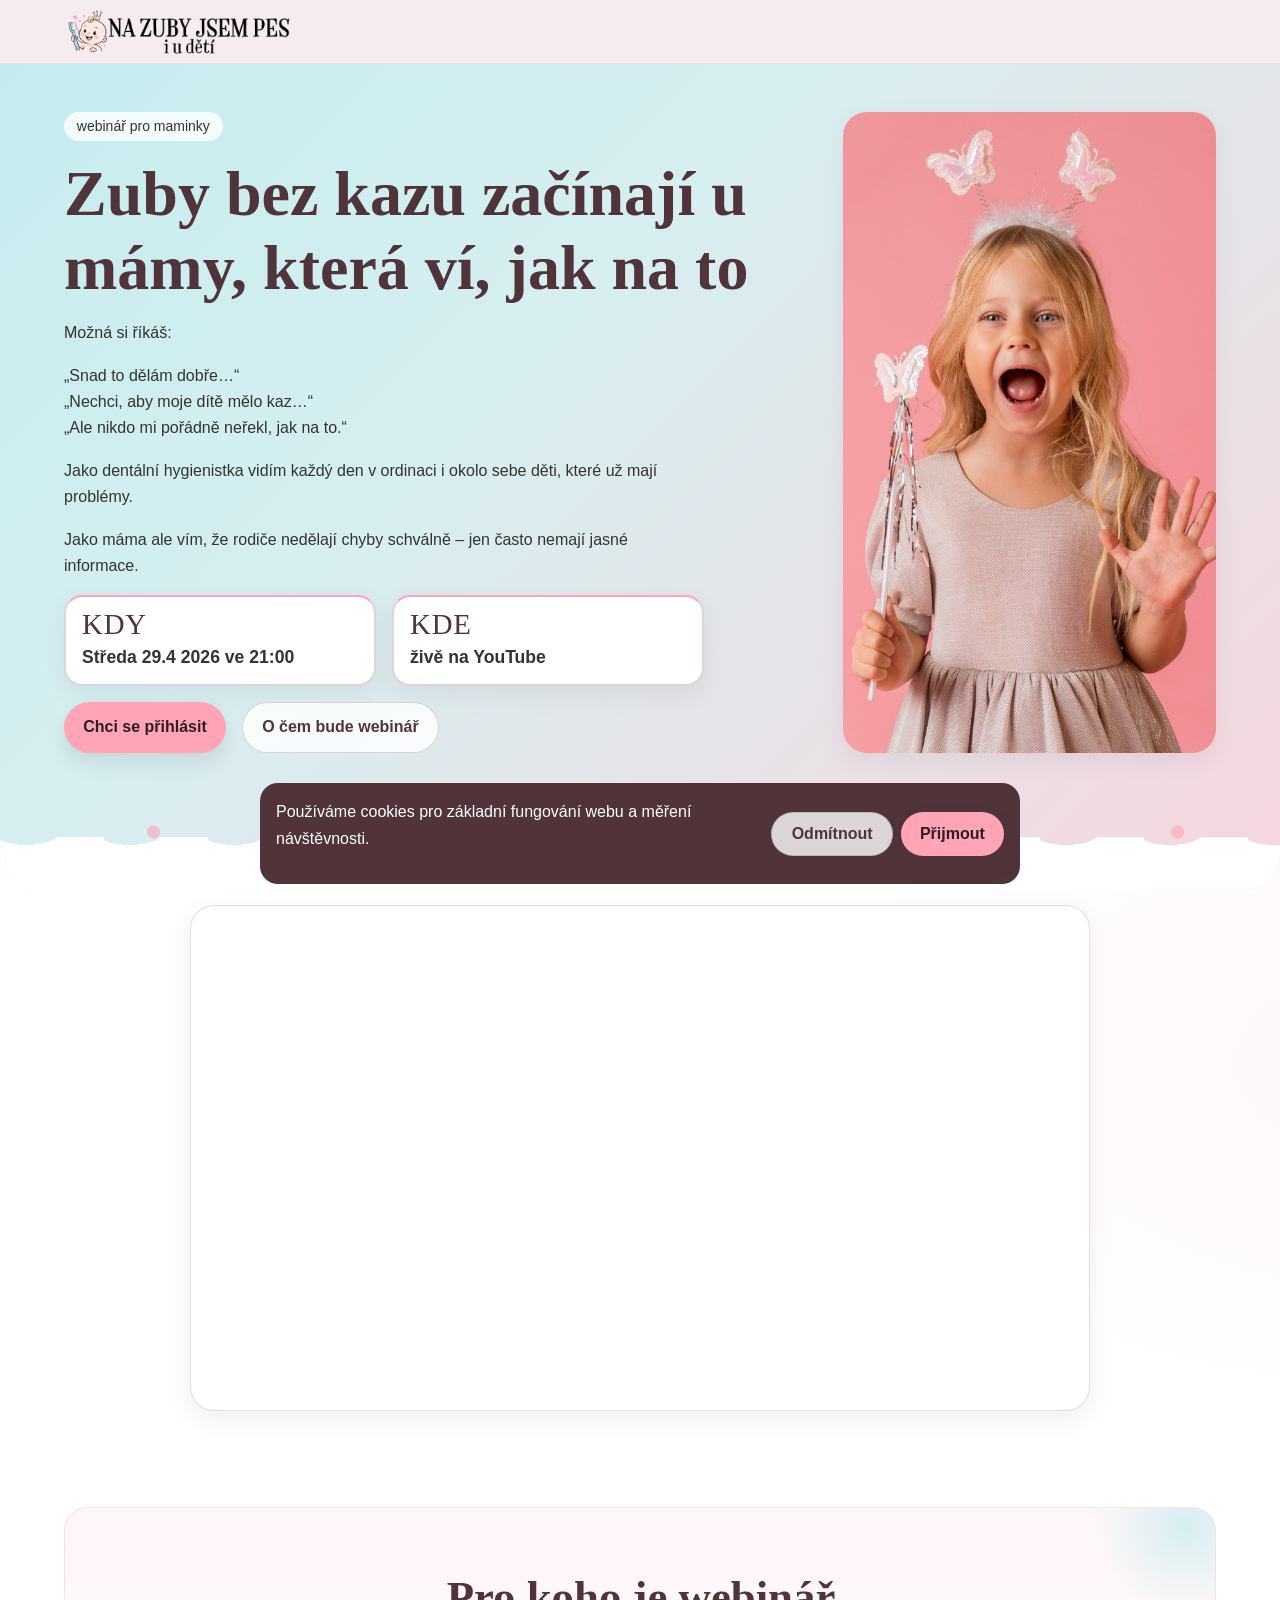
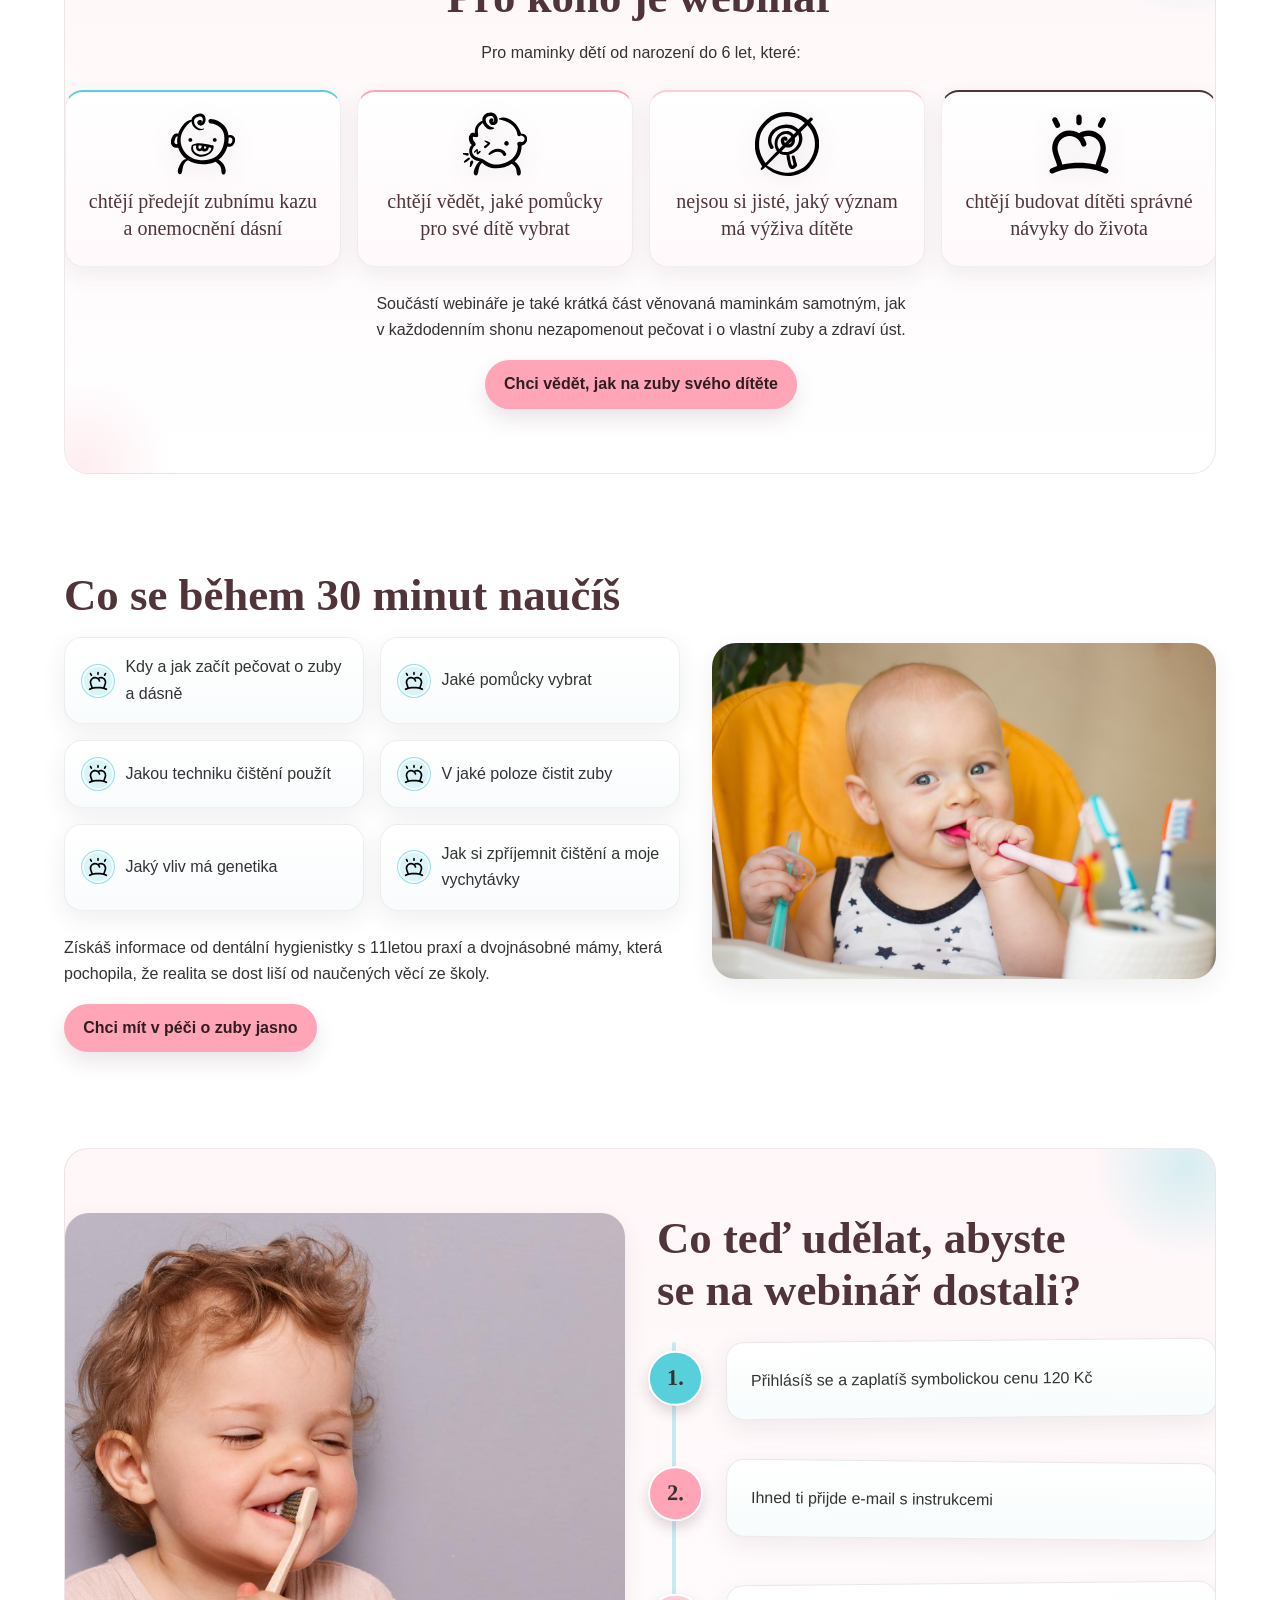
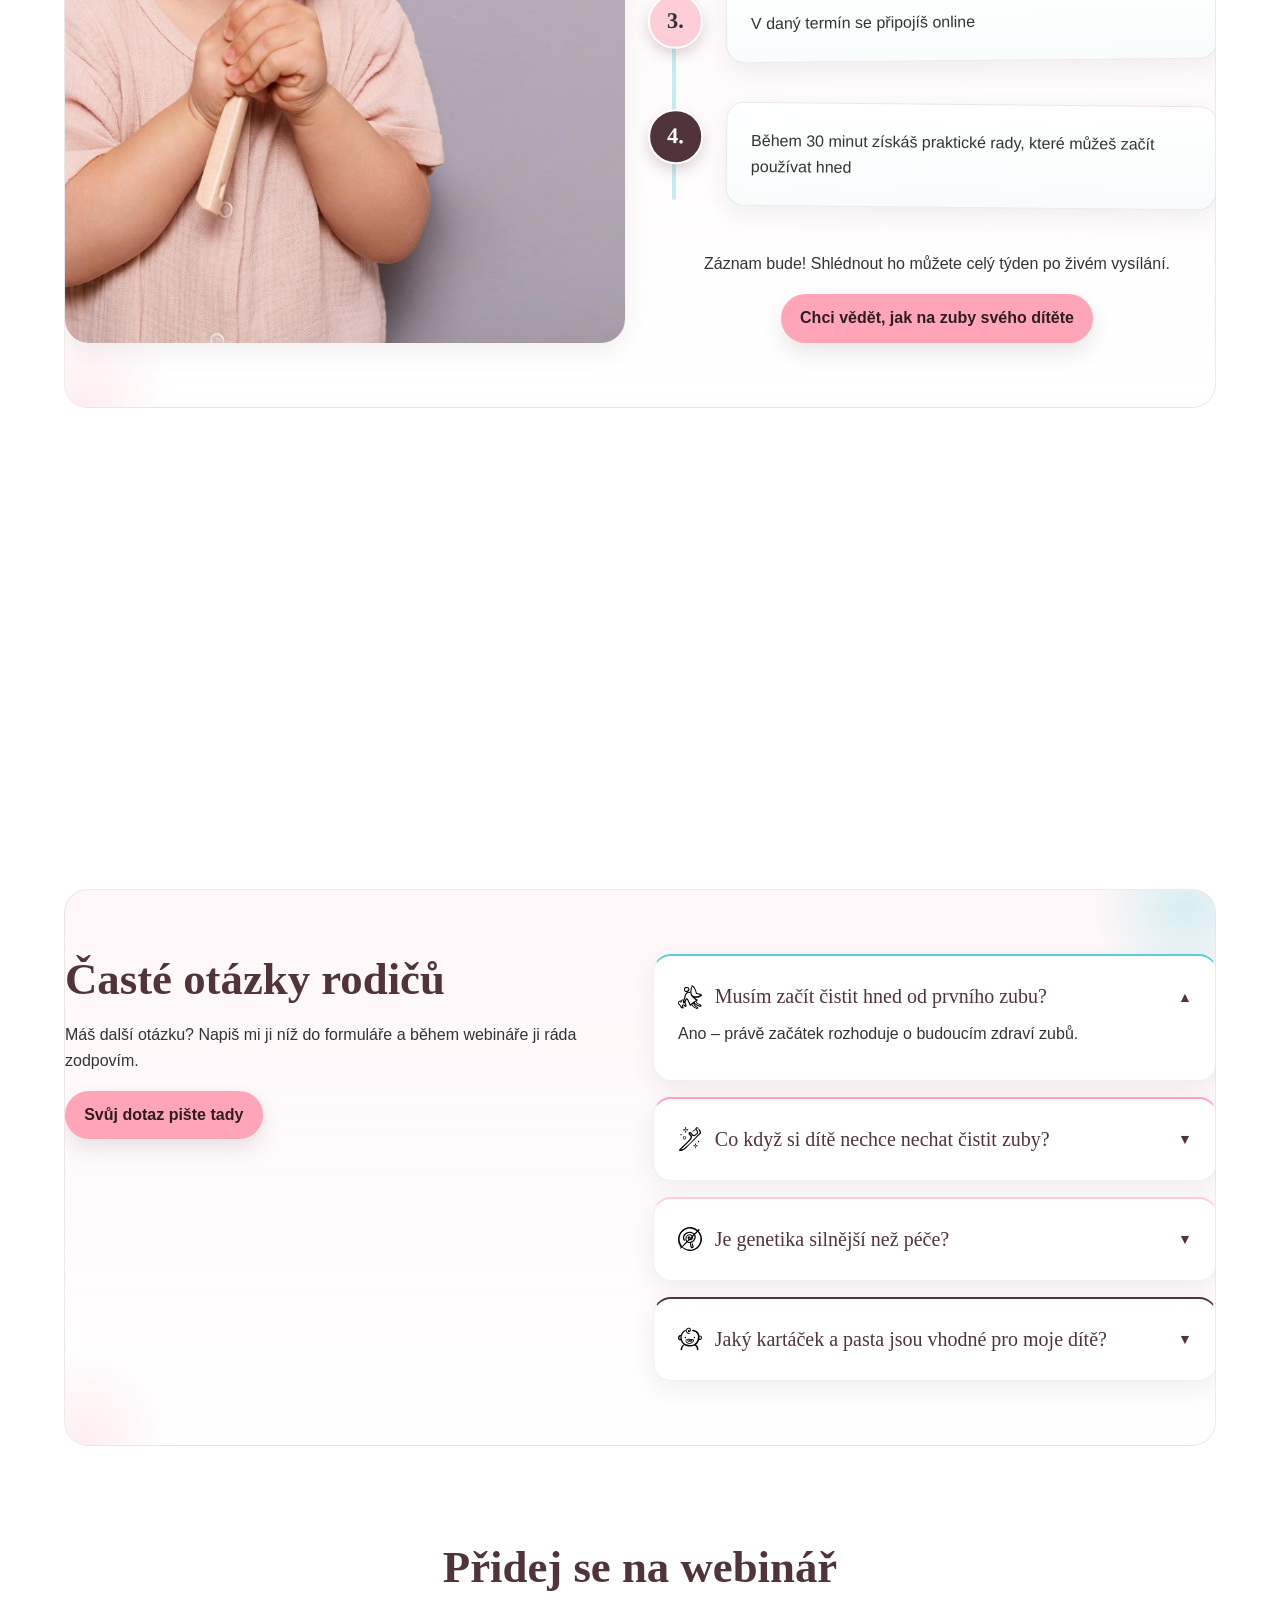
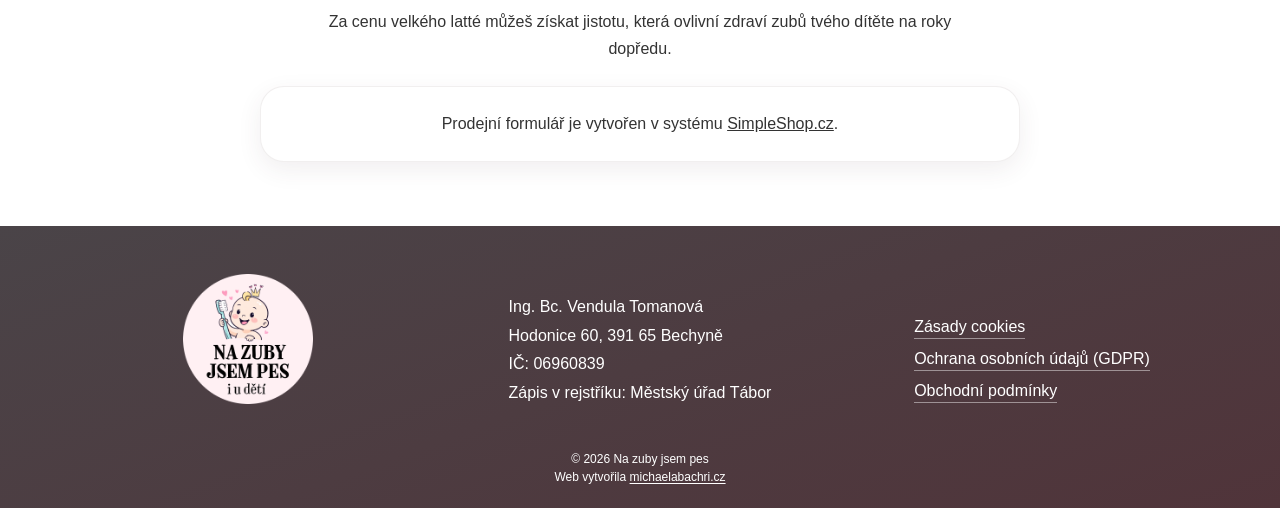
<file: index.html>
<!doctype html>
<html lang="cs">

<head>
  <meta charset="utf-8">
  <meta name="viewport" content="width=device-width, initial-scale=1">
  <title>Webinář pro maminky: Zuby bez kazu začínají u mámy, která ví, jak na to</title>
  <meta name="description"
    content="Krátký online webinář pro maminky dětí od narození do 5 let. Praktické kroky, jak pečovat o dětské zuby bez stresu.">
  <meta name="robots" content="index,follow">
  <link rel="canonical" href="https://www.zubybezkazu.cz/">

  <meta property="og:type" content="website">
  <meta property="og:locale" content="cs_CZ">
  <meta property="og:title" content="Webinář pro maminky: Zuby bez kazu začínají u mámy, která ví, jak na to">
  <meta property="og:description" content="Zjisti během 30 minut, jak pečovat o zuby svého dítěte s jistotou.">
  <meta property="og:url" content="https://www.zubybezkazu.cz/">
  <meta property="og:image" content="https://www.zubybezkazu.cz/Obrazky/detskezuby9.jpg">

  <meta name="twitter:card" content="summary_large_image">
  <meta name="twitter:title" content="Webinář pro maminky: Zuby bez kazu začínají u mámy, která ví, jak na to">
  <meta name="twitter:description" content="Praktický online webinář pro maminky dětí od narození do 5 let.">
  <meta name="twitter:image" content="https://www.zubybezkazu.cz/Obrazky/detskezuby9.jpg">

  <meta http-equiv="Content-Security-Policy"
    content="default-src 'self'; img-src 'self' data: https://*.simpleshop.cz https://i.ytimg.com https://www.google-analytics.com https://www.googletagmanager.com; script-src 'self' 'unsafe-inline' https://form.simpleshop.cz https://*.simpleshop.cz https://www.googletagmanager.com https://ssl.google-analytics.com; style-src 'self' 'unsafe-inline' https://fonts.googleapis.com https://cdn.jsdelivr.net https://form.simpleshop.cz https://*.simpleshop.cz; font-src 'self' https://fonts.gstatic.com https://cdn.jsdelivr.net; connect-src 'self' https://*.simpleshop.cz https://www.google-analytics.com https://region1.google-analytics.com https://www.googletagmanager.com https://tagmanager.google.com; frame-src 'self' https://*.simpleshop.cz https://www.youtube.com https://www.youtube-nocookie.com; base-uri 'self'; form-action 'self' https://*.simpleshop.cz; upgrade-insecure-requests">
  <meta http-equiv="X-Content-Type-Options" content="nosniff">
  <meta http-equiv="Referrer-Policy" content="strict-origin-when-cross-origin">

  <link rel="icon" type="image/png" href="favicon.png">
  <link rel="preconnect" href="https://fonts.googleapis.com">
  <link rel="preconnect" href="https://fonts.gstatic.com" crossorigin>
  <link href="https://fonts.googleapis.com/css2?family=Coiny&family=Nunito+Sans:wght@500;700;800&display=swap"
    rel="stylesheet">
  <link rel="stylesheet" href="https://cdn.jsdelivr.net/npm/bootstrap-icons@1.11.3/font/bootstrap-icons.min.css">
  <link rel="stylesheet" href="styles.css">
  <script async src="https://www.googletagmanager.com/gtag/js?id=G-DG5J94XXJ1"></script>
  <script>
    window.dataLayer = window.dataLayer || [];
    function gtag() { dataLayer.push(arguments); }
    gtag('js', new Date());
    gtag('config', 'G-DG5J94XXJ1');
  </script>

  <script type="application/ld+json">
  {
    "@context": "https://schema.org",
    "@type": "LocalBusiness",
    "name": "Webinář péče o dětské zuby",
    "description": "Online webinář pro maminky dětí od narození do 5 let.",
    "url": "https://www.zubybezkazu.cz/",
    "address": {
      "@type": "PostalAddress",
      "streetAddress": "Doplňte ulici a číslo",
      "addressLocality": "Doplňte město",
      "postalCode": "Doplňte PSČ",
      "addressCountry": "CZ"
    }
  }
  </script>
  <script type="application/ld+json">
  {
    "@context": "https://schema.org",
    "@type": "Article",
    "headline": "Zuby bez kazu začínají u mámy, která ví, jak na to",
    "author": {
      "@type": "Person",
      "name": "Dentální hygienistka"
    },
    "datePublished": "2026-01-01",
    "inLanguage": "cs-CZ",
    "mainEntityOfPage": "https://www.zubybezkazu.cz/"
  }
  </script>
  <script type="application/ld+json">
  {
    "@context": "https://schema.org",
    "@type": "FAQPage",
    "mainEntity": [
      {
        "@type": "Question",
        "name": "Musím začít čistit hned od prvního zubu?",
        "acceptedAnswer": {
          "@type": "Answer",
          "text": "Ano – právě začátek rozhoduje o budoucím zdraví zubů."
        }
      },
      {
        "@type": "Question",
        "name": "Co když si dítě nechce nechat čistit zuby?",
        "acceptedAnswer": {
          "@type": "Answer",
          "text": "Ukážu ti postupy, které pomáhají snížit odpor a nastavit rutinu."
        }
      },
      {
        "@type": "Question",
        "name": "Je genetika silnější než péče?",
        "acceptedAnswer": {
          "@type": "Answer",
          "text": "Genetika hraje roli, ale správná péče může riziko kazu výrazně snížit."
        }
      }
    ]
  }
  </script>
</head>

<body>
  <a class="skip-link" href="#obsah">Přeskočit na obsah</a>

  <header class="site-header" id="top">
    <div class="container header-inner">
      <a href="#top" class="brand-link" aria-label="Zpět na začátek stránky">
        <img src="nove logo.png" alt="Logo webináře" width="220" height="60">
      </a>
    </div>
  </header>

  <main id="obsah">
    <!-- Hero sekce podle vizuálního vzoru -->
    <section class="hero">
      <div class="hero-bg">
        <div class="container hero-grid">
          <div class="hero-copy reveal">
            <p class="eyebrow">webinář pro maminky</p>
            <h1>Zuby bez kazu začínají u mámy, která ví, jak na to</h1>
            <p>Možná si říkáš:</p>
            <p>„Snad to dělám dobře…“<br>„Nechci, aby moje dítě mělo kaz…“<br>„Ale nikdo mi pořádně neřekl, jak na
              to.“</p>
            <p>Jako dentální hygienistka vidím každý den v ordinaci i okolo sebe děti, které už mají problémy.</p>
            <p>Jako máma ale vím, že rodiče nedělají chyby schválně – jen často nemají jasné informace.</p>
            <div class="hero-event-grid" aria-label="Informace o termínu a formě webináře">
              <div class="hero-event-item">
                <p class="hero-event-label">KDY</p>
                <p class="hero-event-value">Středa 29.4 2026 ve 21:00</p>
              </div>
              <div class="hero-event-item">
                <p class="hero-event-label">KDE</p>
                <p class="hero-event-value">živě na YouTube</p>
              </div>
            </div>
            <div class="cta-row">
              <a class="btn btn-primary" href="#pridej-se">Chci se přihlásit</a>
              <a class="btn btn-ghost" href="#pro-koho">O čem bude webinář</a>
            </div>
          </div>
          <figure class="hero-media reveal">
            <img src="Obrazky/detskezuby2.jpg" alt="Maminka pečuje o zuby dítěte" width="900" height="1200">
          </figure>
        </div>
        <div class="wave" aria-hidden="true"></div>
      </div>
    </section>

    <!-- Video sekce -->
    <section id="video" class="section video-section video-bridge">
      <div class="container narrow reveal">
        <div class="video-embed">
          <iframe width="560" height="315" src="https://www.youtube-nocookie.com/embed/wEbOl8LYua0?si=X90tu6Ha8YrHDNS3"
            title="YouTube video player" frameborder="0"
            allow="accelerometer; autoplay; clipboard-write; encrypted-media; gyroscope; picture-in-picture; web-share"
            referrerpolicy="strict-origin-when-cross-origin" allowfullscreen loading="lazy"></iframe>
        </div>
      </div>
    </section>

    <!-- Pro koho je webinář -->
    <section id="pro-koho" class="section soft-bg">
      <div class="container reveal">
        <h2>Pro koho je webinář</h2>
        <p>Pro maminky dětí od narození do 6 let, které:</p>

        <div class="icon-grid four-cols" role="list">
          <article class="icon-card" role="listitem">
            <img src="Ikonky/baby-teeth.svg" alt="Ikona péče o zuby" loading="lazy" width="56" height="56">
            <p>chtějí předejít zubnímu kazu a onemocnění dásní</p>
          </article>
          <article class="icon-card" role="listitem">
            <img src="Ikonky/toothache.svg" alt="Ikona bez bolesti" loading="lazy" width="56" height="56">
            <p>chtějí vědět, jaké pomůcky pro své dítě vybrat</p>
          </article>
          <article class="icon-card" role="listitem">
            <img src="Ikonky/dental-care (1).svg" alt="Ikona správného postupu" loading="lazy" width="56" height="56">
            <p>nejsou si jisté, jaký význam má výživa dítěte</p>
          </article>
          <article class="icon-card" role="listitem">
            <img src="Ikonky/baby-teeth (1).svg" alt="Ikona jasného plánu" loading="lazy" width="56" height="56">
            <p>chtějí budovat dítěti správné návyky do života</p>
          </article>
        </div>

        <div class="pro-koho-cta">
          <p>Součástí webináře je také krátká část věnovaná maminkám samotným, jak v&nbsp;každodenním shonu nezapomenout
            pečovat i&nbsp;o vlastní zuby a&nbsp;zdraví úst.</p>
          <a class="btn btn-primary" href="#pridej-se">Chci vědět, jak na zuby svého dítěte</a>
        </div>
      </div>
    </section>

    <!-- Co se během 30 minut naučíš -->
    <section id="co-se-naucis" class="section">
      <div class="container reveal learn-layout">
        <div class="learn-content">
          <h2>Co se během 30 minut naučíš</h2>
          <div class="bento-grid" role="list">
            <article class="bento-card" role="listitem"><span class="tick-badge" aria-hidden="true"><img
                  src="Ikonky/baby-teeth (1).svg" alt="" loading="lazy" width="22" height="22"></span>Kdy a jak začít
              pečovat o zuby a dásně</article>
            <article class="bento-card" role="listitem"><span class="tick-badge" aria-hidden="true"><img
                  src="Ikonky/baby-teeth (1).svg" alt="" loading="lazy" width="22" height="22"></span>Jaké pomůcky
              vybrat</article>
            <article class="bento-card" role="listitem"><span class="tick-badge" aria-hidden="true"><img
                  src="Ikonky/baby-teeth (1).svg" alt="" loading="lazy" width="22" height="22"></span>Jakou techniku
              čištění použít</article>
            <article class="bento-card" role="listitem"><span class="tick-badge" aria-hidden="true"><img
                  src="Ikonky/baby-teeth (1).svg" alt="" loading="lazy" width="22" height="22"></span>V jaké poloze
              čistit zuby</article>
            <article class="bento-card" role="listitem"><span class="tick-badge" aria-hidden="true"><img
                  src="Ikonky/baby-teeth (1).svg" alt="" loading="lazy" width="22" height="22"></span>Jaký vliv má
              genetika</article>
            <article class="bento-card" role="listitem"><span class="tick-badge" aria-hidden="true"><img
                  src="Ikonky/baby-teeth (1).svg" alt="" loading="lazy" width="22" height="22"></span>Jak si zpříjemnit
              čištění a moje vychytávky</article>
          </div>
          <p>Získáš informace od dentální hygienistky s 11letou praxí a dvojnásobné mámy, která pochopila, že realita
            se dost liší od naučených věcí ze školy.</p>
          <a class="btn btn-primary" href="#pridej-se">Chci mít v péči o zuby jasno</a>
        </div>
        <figure class="learn-media">
          <img src="Obrazky/detskezuby8.jpg" alt="Maminka s dítětem při péči o zuby" loading="lazy" width="900"
            height="1200">
        </figure>
      </div>
    </section>

    <!-- Timeline průběhu webináře -->
    <section id="jak-probiha" class="section soft-bg">
      <div class="container reveal process-layout">
        <figure class="process-media">
          <img src="Obrazky/detskezuby3.jpg" alt="Dítě při péči o zuby" loading="lazy" width="900" height="1200">
        </figure>
        <div class="process-content">
          <h2>Co teď udělat, abyste se na webinář dostali?</h2>
          <div class="timeline-scroll" id="timelineScroll">
            <div class="timeline-track" aria-hidden="true"></div>
            <div class="timeline-progress" id="timelineProgress" aria-hidden="true"></div>
            <ol class="timeline">
              <li><span>1.</span> Přihlásíš se a zaplatíš symbolickou cenu 120&nbsp;Kč</li>
              <li><span>2.</span> Ihned ti přijde e-mail s instrukcemi</li>
              <li><span>3.</span> V daný termín se připojíš online</li>
              <li><span>4.</span> Během 30 minut získáš praktické rady, které můžeš začít používat hned</li>
            </ol>
          </div>
          <div class="process-cta">
            <p>Záznam bude! Shlédnout ho můžete celý týden po živém vysílání.</p>
            <a class="btn btn-primary" href="#pridej-se">Chci vědět, jak na zuby svého dítěte</a>
          </div>
        </div>
      </div>
    </section>

    <!-- O lektorovi -->
    <section id="o-lektorovi" class="section">
      <div class="container lecturer-grid reveal">
        <div>
          <h2>Kdo tě webinářem provede</h2>
          <p>Jsem dentální hygienistka s 11letou praxí, která vzdělává děti a rodiče i mimo ordinaci a zároveň máma dvou
            malých dětí.</p>
          <p>Denně vidím v ordinaci následky špatné nebo opožděné péče o zuby dětí.</p>
          <p>Zároveň ale vím, jak vypadá realita doma s dítětem.</p>
          <p>Proto předávám informace tak, aby byly srozumitelné, proveditelné a fungovaly v běžném životě.</p>
        </div>
        <figure class="lecturer-photo">
          <img src="Obrazky/Vendy.jpg" alt="Lektorka webináře Vendy" loading="lazy" width="800" height="1000">
        </figure>
      </div>
    </section>

    <!-- FAQ jako rozbalovací záložky -->
    <section id="faq" class="section soft-bg">
      <div class="container reveal">
        <div class="faq-grid">
          <div class="faq-intro">
            <h2>Časté otázky rodičů</h2>
            <p>Máš další otázku? Napiš mi ji níž do formuláře a během webináře ji ráda zodpovím.</p>
            <a class="btn btn-primary" href="#simpleshop-form">Svůj dotaz pište tady</a>
          </div>
          <div class="faq-list">
            <details open>
              <summary><img src="Ikonky/fairy.svg" alt="" loading="lazy" width="24" height="24"> Musím začít čistit hned
                od prvního zubu?</summary>
              <p>Ano – právě začátek rozhoduje o budoucím zdraví zubů.</p>
            </details>
            <details>
              <summary><img src="Ikonky/dental-floss (1).svg" alt="" loading="lazy" width="24" height="24"> Co když si
                dítě nechce nechat čistit zuby?</summary>
              <p>Ukážu ti postupy, které pomáhají snížit odpor a nastavit rutinu.</p>
            </details>
            <details>
              <summary><img src="Ikonky/dental-care (1).svg" alt="" loading="lazy" width="24" height="24"> Je genetika
                silnější než péče?</summary>
              <p>Genetika hraje roli, ale správná péče může riziko kazu výrazně snížit.</p>
            </details>
            <details>
              <summary><img src="Ikonky/baby-teeth.svg" alt="" loading="lazy" width="24" height="24"> Jaký kartáček a
                pasta jsou vhodné pro moje dítě?</summary>
              <p>Na webináři vám ukážu různé pomůcky od dětských ručních kartáčků, po elektrické a mezizubní pomůcky.
                Povíme si jaký vliv mají pasty a podle čeho je vybrat.</p>
            </details>
          </div>
        </div>
      </div>
    </section>

    <!-- Finální CTA a SimpleShop placeholder -->
    <section id="pridej-se" class="section">
      <div class="container join-wrap reveal">
        <h2>Přidej se na webinář</h2>
        <p>Za cenu velkého latté můžeš získat jistotu, která ovlivní zdraví zubů tvého dítěte na roky dopředu.</p>
        <div id="simpleshop-form" class="simpleshop-box" aria-label="Místo pro SimpleShop formulář">
          <!-- www.SimpleShop.cz form#143275 start -->
          <div data-simpleshopform="JmG2x">
            <div>Prodejní formulář je vytvořen v systému <a
                href="https://www.simpleshop.cz/?utm_source=simpleshop&utm_medium=form&utm_campaign=82100"
                target="_blank">SimpleShop.cz</a>.</div>
          </div>
          <script>
            (function (i, s, o, g, r, a, m) {
              i[r] = i[r] || function () {
                (i[r].q = i[r].q || []).push(arguments);
              }, i[r].l = 1 * new Date();
              a = s.createElement(o),
                m = s.getElementsByTagName(o)[0];
              a.async = 1;
              a.src = g;
              m.parentNode.insertBefore(a, m);
            })(window, document, "script", "https://form.simpleshop.cz/prj/js/SimpleShopService.js", "sss");
            sss("createForm", "JmG2x");
          </script>
          <!-- www.SimpleShop.cz form#143275 end -->
        </div>
      </div>
    </section>
  </main>

  <footer id="paticka" class="site-footer">
    <div class="container footer-grid">
      <section class="footer-brand">
        <a href="https://nazubyjsempes.cz/" target="_blank" rel="noopener noreferrer">
          <img src="logo do paticky.png" alt="Logo v kolečku" loading="lazy" width="170" height="170">
        </a>
      </section>

      <section class="footer-meta">
        <p>Ing. Bc. Vendula Tomanová</p>
        <p>Hodonice 60, 391 65 Bechyně</p>
        <p>IČ: 06960839</p>
        <p>Zápis v rejstříku: Městský úřad Tábor</p>
      </section>

      <section class="footer-legal-col">
        <ul class="footer-legal">
          <li><a href="Legislativa/Cookies.pdf" target="_blank" rel="noopener noreferrer">Zásady cookies</a></li>
          <li><a href="Legislativa/GDPR.pdf" target="_blank" rel="noopener noreferrer">Ochrana osobních údajů (GDPR)</a></li>
          <li><a href="Legislativa/Obchodni%20podminky.pdf" target="_blank" rel="noopener noreferrer">Obchodní podmínky</a></li>
        </ul>
      </section>
    </div>
    <div class="container footer-bottom">
      <small>© 2026 Na zuby jsem pes</small>
      <small>Web vytvořila <a href="https://michaelabachri.cz" target="_blank" rel="noopener noreferrer">michaelabachri.cz</a></small>
    </div>
  </footer>

  <div class="cookie-banner" id="cookieBanner" role="dialog" aria-live="polite" aria-label="Nastavení cookies">
    <p>Používáme cookies pro základní fungování webu a měření návštěvnosti.</p>
    <div class="cookie-actions">
      <button type="button" class="btn btn-ghost" id="cookieDecline">Odmítnout</button>
      <button type="button" class="btn btn-primary" id="cookieAccept">Přijmout</button>
    </div>
  </div>

  <script src="script.js" defer></script>
</body>

</html>
</file>
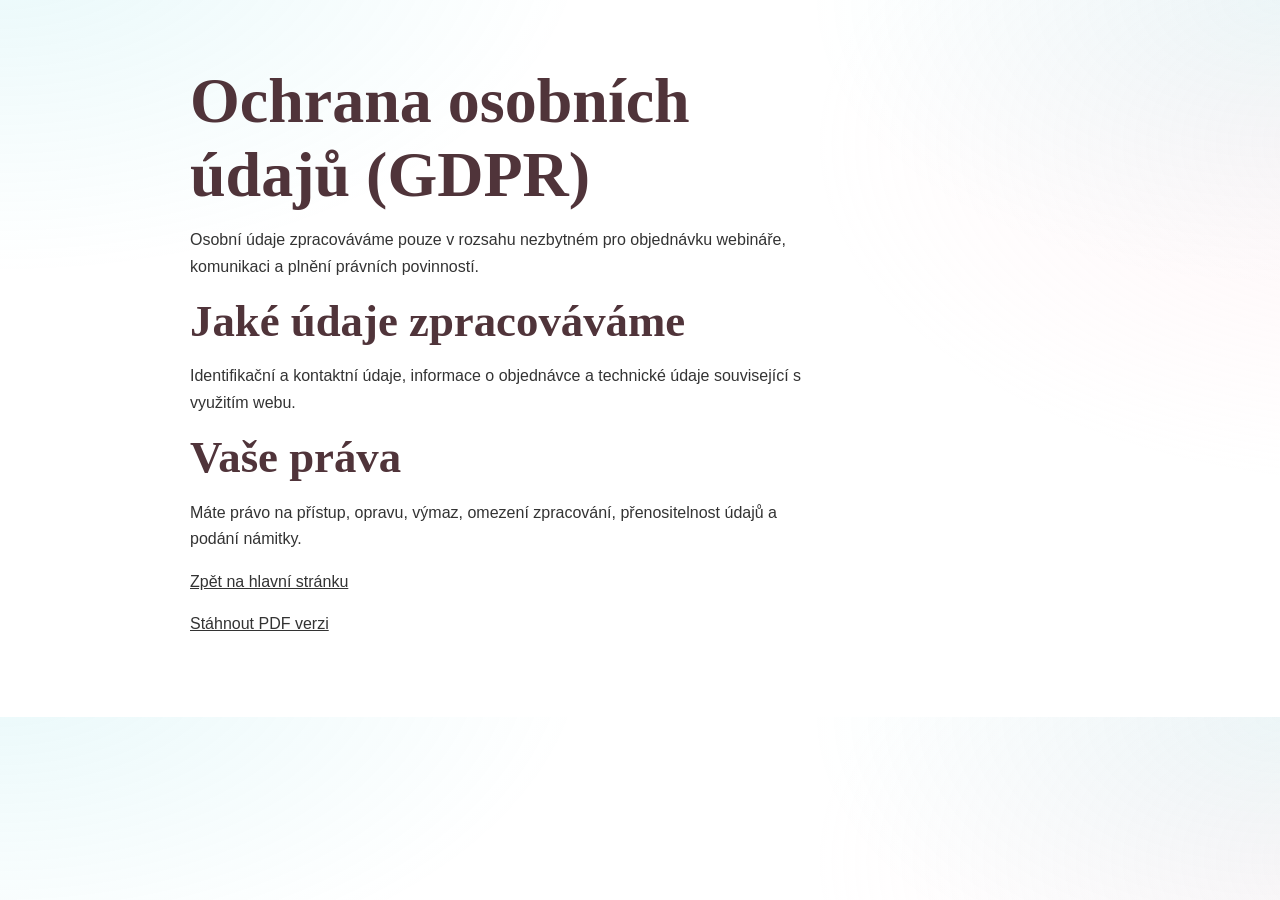
<file: gdpr.html>
<!doctype html>
<html lang="cs">
<head>
  <meta charset="utf-8">
  <meta name="viewport" content="width=device-width, initial-scale=1">
  <title>Ochrana osobních údajů (GDPR) | Webinář péče o dětské zuby</title>
  <meta name="description" content="Informace o zpracování osobních údajů (GDPR) pro webinář péče o dětské zuby.">
  <link rel="canonical" href="https://www.zubybezkazu.cz/gdpr.html">
  <link rel="icon" type="image/png" href="favicon.png">
  <link rel="stylesheet" href="/styles.css">
</head>
<body>
  <main class="section">
    <article class="container narrow">
      <h1>Ochrana osobních údajů (GDPR)</h1>
      <p>Osobní údaje zpracováváme pouze v rozsahu nezbytném pro objednávku webináře, komunikaci a plnění právních povinností.</p>
      <h2>Jaké údaje zpracováváme</h2>
      <p>Identifikační a kontaktní údaje, informace o objednávce a technické údaje související s využitím webu.</p>
      <h2>Vaše práva</h2>
      <p>Máte právo na přístup, opravu, výmaz, omezení zpracování, přenositelnost údajů a podání námitky.</p>
      <p><a href="/">Zpět na hlavní stránku</a></p>
      <p><a href="Legislativa/GDPR.pdf" target="_blank" rel="noopener">Stáhnout PDF verzi</a></p>
    </article>
  </main>
</body>
</html>
</file>
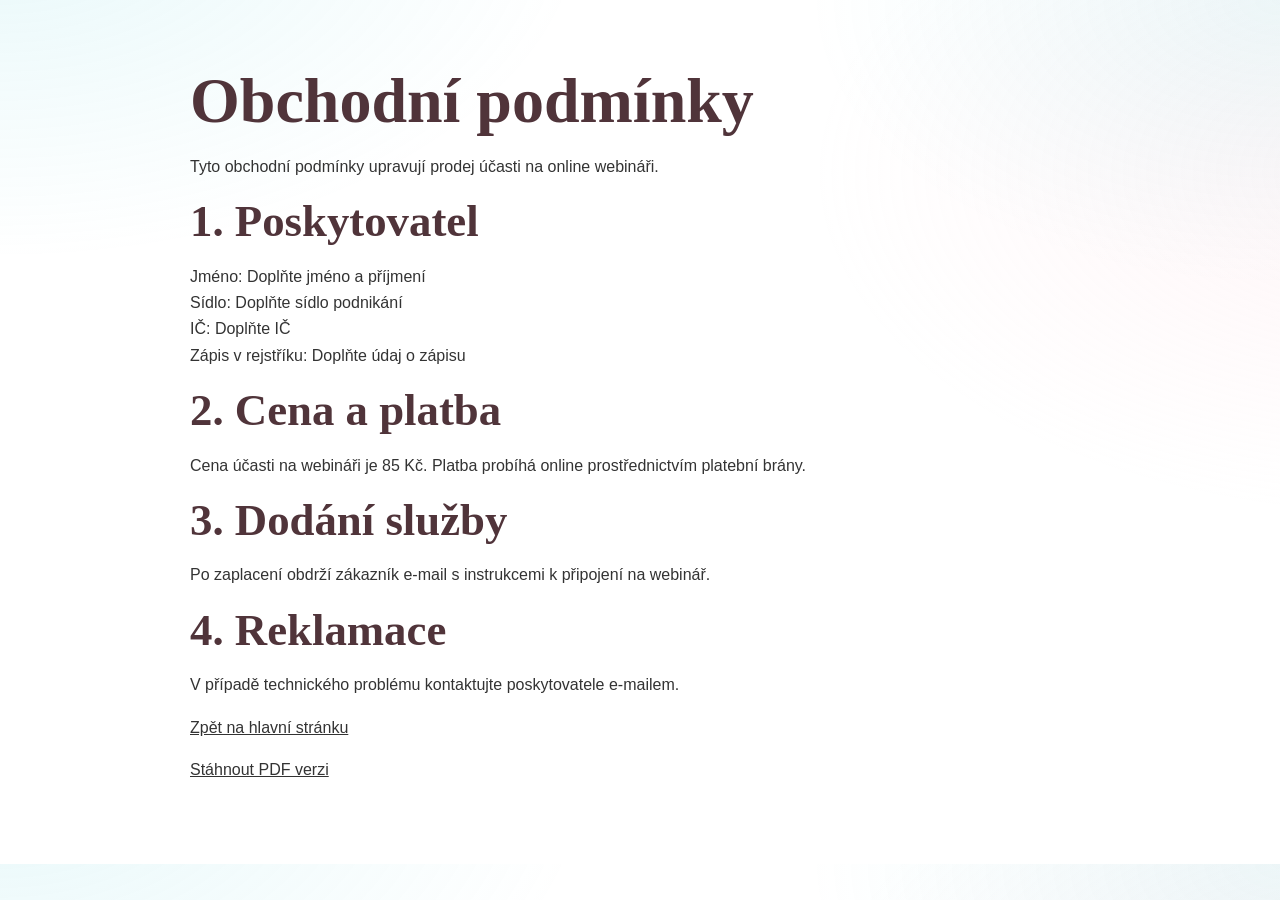
<file: obchodni-podminky.html>
<!doctype html>
<html lang="cs">

<head>
  <meta charset="utf-8">
  <meta name="viewport" content="width=device-width, initial-scale=1">
  <title>Obchodní podmínky | Webinář péče o dětské zuby</title>
  <meta name="description" content="Obchodní podmínky pro online webinář péče o dětské zuby.">
  <link rel="canonical" href="https://www.zubybezkazu.cz/obchodni-podminky.html">
  <link rel="icon" type="image/png" href="/favicon.png">
  <link rel="stylesheet" href="/styles.css">
</head>

<body>
  <main class="section">
    <article class="container narrow">
      <h1>Obchodní podmínky</h1>
      <p>Tyto obchodní podmínky upravují prodej účasti na online webináři.</p>
      <h2>1. Poskytovatel</h2>
      <p>Jméno: Doplňte jméno a příjmení<br>Sídlo: Doplňte sídlo podnikání<br>IČ: Doplňte IČ<br>Zápis v rejstříku:
        Doplňte údaj o zápisu</p>
      <h2>2. Cena a platba</h2>
      <p>Cena účasti na webináři je 85&nbsp;Kč. Platba probíhá online prostřednictvím platební brány.</p>
      <h2>3. Dodání služby</h2>
      <p>Po zaplacení obdrží zákazník e-mail s instrukcemi k připojení na webinář.</p>
      <h2>4. Reklamace</h2>
      <p>V případě technického problému kontaktujte poskytovatele e-mailem.</p>
      <p><a href="/">Zpět na hlavní stránku</a></p>
      <p><a href="/Legislativa/Obchodni%20podminky.pdf" target="_blank" rel="noopener">Stáhnout PDF verzi</a></p>
    </article>
  </main>
</body>

</html>
</file>
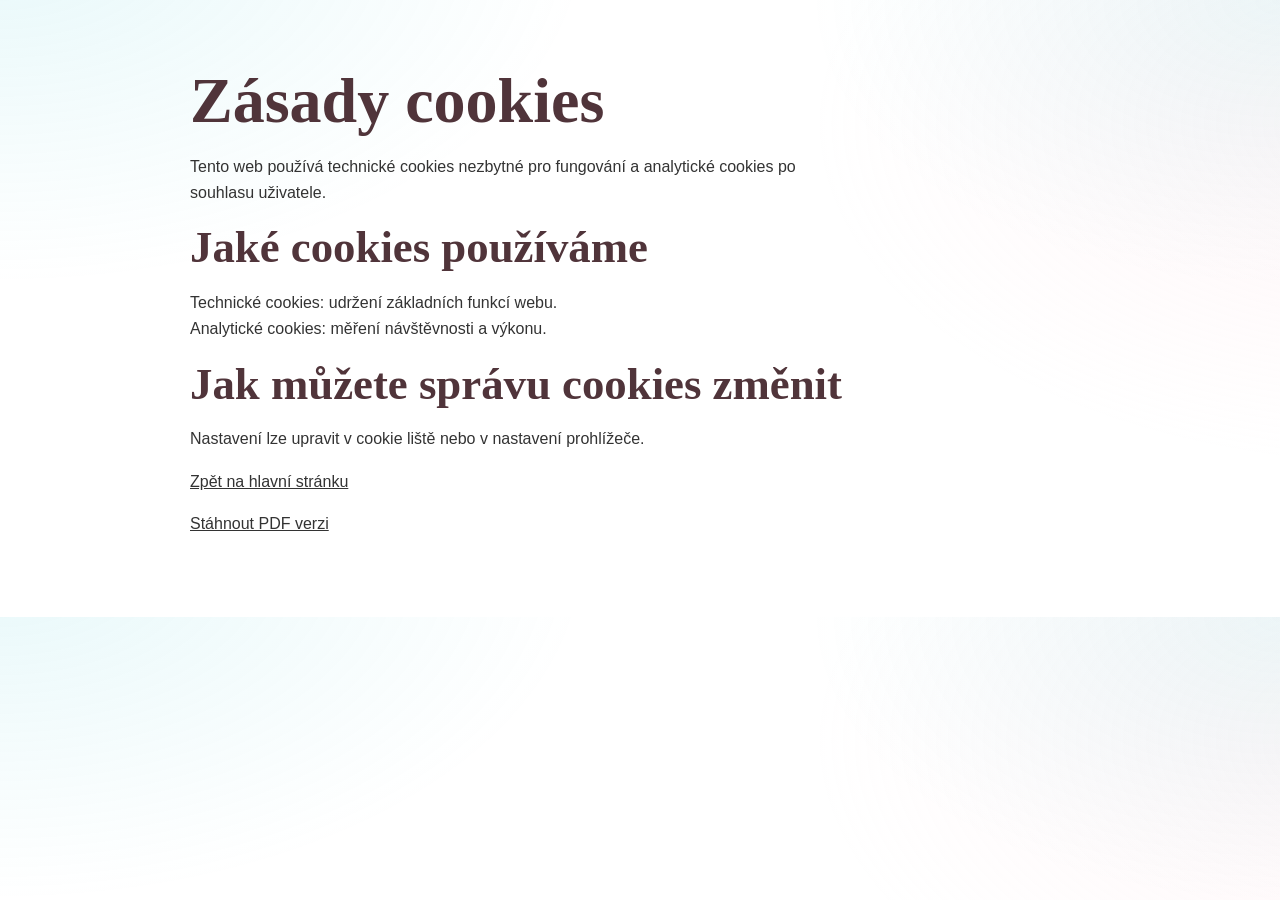
<file: zasady-cookies.html>
<!doctype html>
<html lang="cs">
<head>
  <meta charset="utf-8">
  <meta name="viewport" content="width=device-width, initial-scale=1">
  <title>Zásady cookies | Webinář péče o dětské zuby</title>
  <meta name="description" content="Informace o používání cookies na webu webináře.">
  <link rel="canonical" href="https://www.zubybezkazu.cz/zasady-cookies.html">
  <link rel="icon" type="image/png" href="favicon.png">
  <link rel="stylesheet" href="/styles.css">
</head>
<body>
  <main class="section">
    <article class="container narrow">
      <h1>Zásady cookies</h1>
      <p>Tento web používá technické cookies nezbytné pro fungování a analytické cookies po souhlasu uživatele.</p>
      <h2>Jaké cookies používáme</h2>
      <p>Technické cookies: udržení základních funkcí webu.<br>Analytické cookies: měření návštěvnosti a výkonu.</p>
      <h2>Jak můžete správu cookies změnit</h2>
      <p>Nastavení lze upravit v cookie liště nebo v nastavení prohlížeče.</p>
      <p><a href="/">Zpět na hlavní stránku</a></p>
      <p><a href="Legislativa/Cookies.pdf" target="_blank" rel="noopener">Stáhnout PDF verzi</a></p>
    </article>
  </main>
</body>
</html>
</file>
<file: styles.css>
:root {
  --c-bg: #fff0f3;
  --c-surface: #ffffff;
  --c-surface-soft: #f9fdfd;
  --c-primary: #6cc8d1;
  --c-primary-dark: #50343a;
  --c-secondary: #f5a6b8;
  --c-accent: #fdced7;
  --c-text: #333333;
  --radius-lg: 24px;
  --radius-md: 18px;
  --radius-sm: 12px;
  --shadow-soft: 0 8px 24px rgba(80, 52, 58, 0.08);
  --space-1: 0.5rem;
  --space-2: 1rem;
  --space-3: 1.5rem;
  --space-4: 2rem;
  --space-5: 3rem;
  --space-6: 4rem;
  --maxw: 1440px;
}

* {
  box-sizing: border-box;
}

html,
body {
  margin: 0;
  padding: 0;
}

html {
  scroll-behavior: smooth;
}

body {
  font-family: "Nunito Sans", sans-serif;
  font-weight: 500;
  font-size: 1rem;
  line-height: 1.65;
  color: var(--c-text);
  background:
    radial-gradient(920px 540px at 0% -10%, rgba(88, 208, 219, 0.14), transparent 64%),
    radial-gradient(760px 460px at 100% 0%, rgba(88, 208, 219, 0.11), transparent 62%),
    radial-gradient(900px 520px at 110% 20%, rgba(253, 206, 215, 0.2), transparent 66%),
    #ffffff;
  text-align: left;
}

img {
  max-width: 100%;
  height: auto;
  display: block;
}

a {
  color: inherit;
}

h1,
h2,
h3,
h4,
h5,
h6 {
  font-family: "Coiny", cursive;
  line-height: 1.15;
  margin: 0 0 var(--space-2);
  color: var(--c-primary-dark);
  text-wrap: balance;
}

h1 {
  font-size: clamp(2rem, 6vw, 4rem);
}

h2 {
  font-size: clamp(1.6rem, 4.8vw, 2.8rem);
}

h3 {
  font-size: clamp(1.3rem, 3.2vw, 2rem);
}

p,
li,
small,
label,
input,
summary,
button {
  font-size: 1rem;
}

p {
  margin: 0 0 var(--space-2);
  max-width: 70ch;
}

.container {
  width: 90vw;
  max-width: var(--maxw);
  margin: 0 auto;
}

.narrow {
  max-width: 900px;
}

.skip-link {
  position: absolute;
  left: -9999px;
}

.skip-link:focus {
  left: var(--space-2);
  top: var(--space-2);
  z-index: 100;
  background: #fff;
  padding: var(--space-1) var(--space-2);
  border-radius: var(--radius-sm);
}

.site-header {
  position: sticky;
  top: 0;
  z-index: 20;
  background: rgba(246, 235, 238, 0.94);
  backdrop-filter: blur(8px);
  border-bottom: 1px solid rgba(80, 52, 58, 0.08);
}

.header-inner {
  display: flex;
  justify-content: flex-start;
  align-items: center;
  padding: var(--space-1) 0;
}

.brand-link img {
  width: clamp(160px, 26vw, 230px);
}

.hero-bg {
  background: linear-gradient(135deg, #c4ecef 0%, #d7eff1 38%, #f7d6de 100%);
  border-radius: 0 0 34px 34px;
  overflow: clip;
}

.hero-grid {
  display: grid;
  gap: var(--space-4);
  padding: var(--space-5) 0 var(--space-6);
}

.eyebrow {
  display: inline-block;
  border-radius: 999px;
  padding: 0.2rem 0.8rem;
  font-size: 0.875rem;
  background: rgba(255, 255, 255, 0.82);
  margin-bottom: var(--space-2);
}

.hero-media img {
  width: 100%;
  height: auto;
  display: block;
  border-radius: var(--radius-lg);
  box-shadow: var(--shadow-soft);
}

.hero-media {
  margin: 0;
}

.cta-row {
  display: flex;
  flex-wrap: wrap;
  gap: var(--space-2);
}

.hero-event-grid {
  display: grid;
  grid-template-columns: repeat(2, minmax(280px, 1fr));
  gap: var(--space-2);
  margin-bottom: var(--space-2);
  max-width: 640px;
}

.hero-event-item {
  background: #fff;
  border: 2px solid rgba(80, 52, 58, 0.2);
  border-top: 2px solid #ffa5b7;
  border-radius: var(--radius-md);
  padding: 0.8rem 1rem 0.95rem;
  box-shadow: var(--shadow-soft);
}

.hero-event-label {
  font-family: "Coiny", cursive;
  font-size: clamp(1.35rem, 4.2vw, 1.8rem);
  line-height: 1;
  letter-spacing: 0.03em;
  color: var(--c-primary-dark);
  margin: 0 0 0.45rem;
}

.hero-event-value {
  font-size: 1.1rem;
  font-weight: 800;
  line-height: 1.3;
  margin: 0;
}

.btn {
  display: inline-flex;
  align-items: center;
  justify-content: center;
  border: 0;
  text-decoration: none;
  border-radius: 999px;
  padding: 0.7rem 1.2rem;
  min-height: 44px;
  font-weight: 700;
  cursor: pointer;
  transition: transform 0.2s ease, box-shadow 0.2s ease, background 0.25s ease;
}

.btn:hover,
.btn:focus-visible {
  transform: translateY(-2px);
}

.btn-primary {
  background: #ffa5b7;
  color: #2f1d22;
  box-shadow: 0 10px 20px rgba(80, 52, 58, 0.12);
}

.btn-primary:hover,
.btn-primary:focus-visible {
  background: #ff8fa6;
}

.btn-ghost {
  background: rgba(255, 255, 255, 0.8);
  color: var(--c-primary-dark);
  border: 1px solid rgba(80, 52, 58, 0.2);
}

.wave {
  --wave-base: #ffffff;
  --wave-seam: #ffffff;
  --wave-dot-1: rgba(255, 165, 183, 0.65);
  --wave-dot-2: rgba(88, 208, 219, 0.55);
  --wave-dot-3: rgba(253, 206, 215, 0.75);
  --wave-dot-4: rgba(88, 208, 219, 0.5);
  --wave-dot-5: rgba(255, 165, 183, 0.6);
  position: relative;
  display: block;
  line-height: 0;
  width: 100%;
  height: 72px;
  background: radial-gradient(52px 20px at 26px -5px, transparent 64%, var(--wave-base) 65%) repeat-x;
  background-size: 104px 50px;
  background-position: 0 20px;
}

.wave::before,
.wave::after {
  content: "";
  position: absolute;
  border-radius: 999px;
  pointer-events: none;
}

.wave::before {
  width: 100%;
  height: 14px;
  left: 0;
  top: 8px;
  background: radial-gradient(circle at 12% 50%, var(--wave-dot-1) 0 6px, transparent 7px),
    radial-gradient(circle at 32% 50%, var(--wave-dot-2) 0 5px, transparent 6px),
    radial-gradient(circle at 54% 50%, var(--wave-dot-3) 0 6px, transparent 7px),
    radial-gradient(circle at 74% 50%, var(--wave-dot-4) 0 5px, transparent 6px),
    radial-gradient(circle at 92% 50%, var(--wave-dot-5) 0 6px, transparent 7px);
}

.wave::after {
  content: "";
  position: absolute;
  left: 0;
  right: 0;
  bottom: 0;
  height: 3px;
  background: var(--wave-seam);
}


.section {
  padding: var(--space-6) 0;
  background: transparent;
}

.soft-bg {
  position: relative;
  background: linear-gradient(180deg, rgba(255, 240, 243, 0.58), rgba(255, 255, 255, 0.96));
  border: 1px solid rgba(80, 52, 58, 0.1);
  border-radius: var(--radius-lg);
  margin: var(--space-4) auto;
  width: 90vw;
  overflow: clip;
}

.soft-bg::before,
.soft-bg::after {
  content: "";
  position: absolute;
  width: 180px;
  height: 180px;
  border-radius: 50%;
  z-index: 0;
  pointer-events: none;
}

.soft-bg::before {
  right: -60px;
  top: -72px;
  background: radial-gradient(circle, rgba(88, 208, 219, 0.24) 0%, rgba(88, 208, 219, 0) 72%);
}

.soft-bg::after {
  left: -72px;
  bottom: -84px;
  background: radial-gradient(circle, rgba(253, 206, 215, 0.36) 0%, rgba(253, 206, 215, 0) 70%);
}

.soft-bg>.container {
  position: relative;
  z-index: 1;
}

.video-bridge {
  margin-top: 0;
  background: transparent;
  padding-top: var(--space-2);
}

.video-embed {
  background: #ffffff;
  border: 1px solid rgba(80, 52, 58, 0.16);
  border-radius: var(--radius-lg);
  overflow: hidden;
  aspect-ratio: 16 / 9;
  box-shadow: var(--shadow-soft);
}

.video-embed iframe {
  width: 100%;
  height: 100%;
  display: block;
  border: 0;
}

.icon-grid {
  display: grid;
  gap: var(--space-2);
  margin: var(--space-3) 0;
}

#pro-koho h2 {
  text-align: center;
}

#pro-koho>.container>p {
  text-align: center;
  margin-inline: auto;
}

.pro-koho-cta {
  text-align: center;
}

.pro-koho-cta p {
  margin-inline: auto;
}

.icon-card {
  background: linear-gradient(180deg, #fff, #fff9fb);
  border-radius: var(--radius-md);
  padding: var(--space-3) var(--space-2);
  box-shadow: var(--shadow-soft);
  border: 1px solid rgba(80, 52, 58, 0.08);
  border-top: 2px solid transparent;
  display: flex;
  flex-direction: column;
  align-items: center;
  text-align: center;
  transition: transform 0.3s ease, box-shadow 0.3s ease;
}

.icon-card:hover {
  transform: translateY(-4px);
  box-shadow: 0 12px 28px rgba(80, 52, 58, 0.12);
}

.icon-card img {
  margin-bottom: var(--space-2);
  filter: drop-shadow(0 5px 10px rgba(80, 52, 58, 0.12));
  transform: scale(1.15);
  transition: transform 0.3s ease;
}

.icon-card:hover img {
  transform: scale(1.25) rotate(3deg);
}

.icon-card p {
  font-family: "Coiny", cursive;
  color: var(--c-primary-dark);
  font-size: 1.25rem;
  line-height: 1.35;
  margin: 0;
}

.icon-card:nth-child(4n + 1) {
  border-top-color: #58d0db;
}

.icon-card:nth-child(4n + 2) {
  border-top-color: #ffa5b7;
}

.icon-card:nth-child(4n + 3) {
  border-top-color: #fdced7;
}

.icon-card:nth-child(4n + 4) {
  border-top-color: #50343a;
}

.bento-grid {
  display: grid;
  gap: var(--space-2);
  margin: var(--space-3) 0;
}

.learn-layout {
  display: grid;
  gap: var(--space-4);
  align-items: center;
}

.learn-content .bento-grid {
  margin-top: var(--space-2);
}

.learn-media {
  margin: 0;
}

.learn-media img {
  width: 100%;
  border-radius: var(--radius-lg);
  box-shadow: var(--shadow-soft);
}

.bento-card {
  background: linear-gradient(180deg, #fff, #f9fcfd);
  border: 1px solid rgba(80, 52, 58, 0.08);
  border-radius: var(--radius-md);
  padding: var(--space-2);
  box-shadow: var(--shadow-soft);
  display: flex;
  align-items: center;
  gap: 0.65rem;
}

.tick-badge {
  width: 34px;
  height: 34px;
  border-radius: 50%;
  background: rgba(88, 208, 219, 0.2);
  border: 1px solid rgba(88, 208, 219, 0.55);
  color: var(--c-primary-dark);
  display: inline-grid;
  place-content: center;
  flex: 0 0 auto;
  box-shadow: inset 0 0 0 2px rgba(255, 255, 255, 0.75);
}

.tick-badge img {
  width: 20px;
  height: 20px;
  object-fit: contain;
}

.process-layout {
  display: grid;
  gap: var(--space-4);
  align-items: stretch;
}

.process-media {
  margin: 0;
  height: 100%;
}

.process-media img {
  width: 100%;
  height: 100%;
  display: block;
  object-fit: cover;
  border-radius: var(--radius-lg);
  box-shadow: var(--shadow-soft);
}

.process-content {
  justify-self: end;
}

.process-content .timeline-scroll {
  max-width: 100%;
}

.process-cta {
  text-align: center;
}

.process-cta p {
  margin-inline: auto;
}

.timeline-scroll {
  position: relative;
  margin: var(--space-3) 0;
  max-width: min(60%, 760px);
}

.timeline-track,
.timeline-progress {
  position: absolute;
  left: 0.95rem;
  top: 0.1rem;
  width: 4px;
  border-radius: 999px;
}

.timeline-track {
  height: calc(100% - 0.6rem);
  background: rgba(88, 208, 219, 0.35);
}

.timeline-progress {
  height: 0;
  background: linear-gradient(180deg, #58d0db 0%, #ffa5b7 100%);
  transition: height 0.15s linear;
}

.timeline {
  list-style: none;
  margin: 0;
  padding: 0;
}

.timeline li {
  margin: 0 0 calc(var(--space-4) + 0.7rem) 4.3rem;
  position: relative;
  background: linear-gradient(180deg, #ffffff, #f8fcfc);
  border: 1px solid rgba(80, 52, 58, 0.1);
  border-radius: var(--radius-md);
  padding: 1.55rem 1.5rem;
  box-shadow: var(--shadow-soft);
}

.timeline li span {
  position: absolute;
  left: -4.925rem;
  top: 0.45rem;
  width: 3.4rem;
  height: 3.4rem;
  border-radius: 50%;
  display: grid;
  place-content: center;
  background: var(--c-primary);
  font-family: "Coiny", cursive;
  font-size: 1.4rem;
  font-weight: 800;
  border: 2px solid #fff;
  box-shadow: 0 6px 14px rgba(80, 52, 58, 0.2);
}

.timeline li:nth-child(4n + 1) span {
  background: #58d0db;
}

.timeline li:nth-child(4n + 2) span {
  background: #ffa5b7;
}

.timeline li:nth-child(4n + 3) span {
  background: #fdced7;
}

.timeline li:nth-child(4n + 4) span {
  background: #50343a;
  color: #fff;
}

.timeline li:nth-child(odd) {
  transform: rotate(-0.55deg);
}

.timeline li:nth-child(even) {
  transform: rotate(0.55deg);
}

.lecturer-grid {
  display: grid;
  gap: var(--space-3);
  align-items: center;
  width: 100%;
  min-width: 0;
  margin-inline: auto;
}

#o-lektorovi>.container {
  width: min(80vw, 1152px);
  max-width: 1152px;
}

.lecturer-grid figure {
  margin: 0;
}

.lecturer-grid img {
  border-radius: var(--radius-lg);
  box-shadow: var(--shadow-soft);
}

.lecturer-photo {
  width: min(100%, 280px);
  margin-inline: auto;
  justify-self: center;
  align-self: center;
}

.lecturer-photo img {
  width: 100%;
  aspect-ratio: 1 / 1;
  object-fit: cover;
  border-radius: 50%;
  border: 8px solid #fff;
}

.faq-grid {
  display: grid;
  gap: var(--space-3);
  align-items: start;
}

.faq-intro {
  background: transparent;
  border-radius: var(--radius-lg);
  padding: 0;
}

.faq-list {
  display: grid;
  gap: var(--space-2);
  margin: 0;
}

.faq-list details {
  background: var(--c-surface);
  border-radius: var(--radius-md);
  padding: var(--space-2) var(--space-3);
  border: 1px solid rgba(80, 52, 58, 0.08);
  border-top: 2px solid transparent;
  box-shadow: var(--shadow-soft);
  transition: box-shadow 0.3s ease, transform 0.3s ease;
}

.faq-list details:nth-child(4n + 1) {
  border-top-color: #58d0db;
}

.faq-list details:nth-child(4n + 2) {
  border-top-color: #ffa5b7;
}

.faq-list details:nth-child(4n + 3) {
  border-top-color: #fdced7;
}

.faq-list details:nth-child(4n + 4) {
  border-top-color: #50343a;
}

.faq-list summary {
  display: flex;
  align-items: center;
  gap: 0.8rem;
  cursor: pointer;
  font-family: "Coiny", cursive;
  font-size: 1.25rem;
  color: var(--c-primary-dark);
  transition: color 0.2s ease;
  padding: 0.5rem 0;
}

.faq-list summary img {
  transition: transform 0.3s ease;
}

.faq-list summary::-webkit-details-marker {
  display: none;
}

.faq-list summary::after {
  content: "▼";
  margin-left: auto;
  color: var(--c-primary-dark);
  font-size: 0.88rem;
  font-weight: 800;
  line-height: 1;
}

.faq-list details[open] summary::after {
  content: "▲";
}

.join-wrap {
  width: min(60%, 760px);
  min-width: min(100%, 320px);
  margin-inline: auto;
  text-align: center;
}

.join-wrap p {
  margin-inline: auto;
}

.simpleshop-box {
  margin-top: var(--space-3);
  background: var(--c-surface);
  border-radius: var(--radius-lg);
  padding: var(--space-3);
  border: 1px solid rgba(80, 52, 58, 0.08);
  box-shadow: var(--shadow-soft);
}

.site-footer {
  position: relative;
  background: linear-gradient(160deg, #4a4448 0%, #50343a 100%);
  color: #fff;
  padding: var(--space-5) 0 var(--space-3);
  margin-top: 0;
}

.footer-grid {
  display: grid;
  gap: var(--space-3);
  align-items: start;
  justify-items: center;
  text-align: center;
}

.footer-brand {
  justify-self: center;
}

.footer-brand img {
  width: 130px;
  height: auto;
  display: block;
}

.footer-meta {
  justify-self: center;
  text-align: center;
}

.footer-meta p {
  margin: 0 0 0.4rem;
  line-height: 1.4;
}

.footer-meta p:last-child {
  margin-bottom: 0;
}

.footer-legal-col {
  justify-self: center;
  text-align: center;
}

.footer-title {
  color: #fff;
  font-family: "Coiny", cursive;
  font-size: clamp(1.05rem, 2.1vw, 1.35rem);
  font-weight: 400;
  line-height: 1.35;
}

.contact-form {
  display: grid;
  gap: 0.6rem;
}

.contact-form input {
  border: 1px solid rgba(255, 255, 255, 0.4);
  background: rgba(255, 255, 255, 0.08);
  color: #fff;
  border-radius: var(--radius-sm);
  min-height: 44px;
  padding: 0.6rem;
}

.contact-form input::placeholder {
  color: rgba(255, 255, 255, 0.75);
}

.hp-field {
  position: absolute;
  left: -9999px;
  width: 1px;
  height: 1px;
  overflow: hidden;
}

.form-note {
  margin: 0;
  opacity: 0.85;
  font-size: 0.9rem;
}

.footer-links {
  list-style: none;
  margin: 0;
  padding: 0;
  display: grid;
  gap: 0.5rem;
}

.footer-links a {
  color: #fff;
}

.footer-bottom {
  margin-top: var(--space-4);
  border-top: 0;
  padding-top: var(--space-2);
  display: flex;
  flex-direction: column;
  align-items: center;
  justify-content: center;
  gap: 0.2rem;
  text-align: center;
}

.footer-bottom small {
  font-size: 0.75rem;
  line-height: 1.2;
}

.footer-bottom a {
  color: #fff;
  text-decoration: underline;
  text-underline-offset: 2px;
}

.footer-legal {
  list-style: none;
  margin: 0;
  padding: 0;
  display: grid;
  gap: 0.35rem;
  justify-items: center;
}

.footer-legal a {
  display: inline-flex;
  align-items: center;
  line-height: 1.35;
  color: #fff;
  text-decoration: none;
  border-bottom: 1px solid rgba(255, 255, 255, 0.45);
}

.section-centered {
  text-align: center;
}

.section-centered .timeline-scroll {
  margin-inline: auto;
}

.section-centered .timeline li {
  text-align: left;
}

.error-wrap {
  text-align: center;
  padding: var(--space-6) 0;
}

.error-hero p {
  margin-left: auto;
  margin-right: auto;
}

.error-hero h1 i {
  margin-right: 0.35rem;
}

.error-page {
  min-height: 100vh;
  background:
    radial-gradient(560px 340px at 6% 14%, rgba(88, 208, 219, 0.32), transparent 68%),
    radial-gradient(700px 420px at 92% 8%, rgba(253, 206, 215, 0.44), transparent 70%),
    linear-gradient(145deg, #f4fdff 0%, #e2f5f7 42%, #ffe7ee 100%);
}

.error-main {
  min-height: 100vh;
}

.error-screen {
  min-height: 100vh;
  display: grid;
  place-items: center;
  position: relative;
  overflow: hidden;
  padding: var(--space-4) 0;
}

.error-screen-bg {
  position: absolute;
  inset: 0;
  background:
    radial-gradient(160px 160px at 16% 76%, rgba(255, 165, 183, 0.28), transparent 70%),
    radial-gradient(220px 220px at 84% 72%, rgba(88, 208, 219, 0.24), transparent 72%);
  pointer-events: none;
}

.error-card {
  position: relative;
  z-index: 1;
  text-align: center;
  padding: clamp(1.6rem, 4.5vw, 3rem);
  border-radius: var(--radius-lg);
  border: 1px solid rgba(80, 52, 58, 0.14);
  background: rgba(255, 255, 255, 0.9);
  backdrop-filter: blur(4px);
  box-shadow: 0 24px 60px rgba(80, 52, 58, 0.18);
}

.error-card .eyebrow {
  margin-bottom: 0.9rem;
}

.error-brand {
  display: inline-flex;
  margin-bottom: var(--space-2);
}

.error-card p,
.error-card small {
  margin-left: auto;
  margin-right: auto;
}

.error-card h1 i {
  margin-right: 0.35rem;
}

.error-actions {
  justify-content: center;
  margin-bottom: var(--space-1);
}

.cookie-banner {
  position: fixed;
  left: 50%;
  bottom: var(--space-2);
  transform: translateX(-50%);
  width: min(92vw, 760px);
  background: var(--c-primary-dark);
  color: #fff;
  border-radius: var(--radius-md);
  padding: var(--space-2);
  display: none;
  gap: var(--space-2);
  align-items: center;
  justify-content: space-between;
  z-index: 40;
}

.cookie-banner.show {
  display: flex;
  animation: up 0.45s ease;
}

.cookie-actions {
  display: flex;
  gap: 0.5rem;
}

.reveal {
  opacity: 0;
  transform: translateY(20px);
  transition: opacity 0.55s ease, transform 0.55s ease;
}

.reveal.visible {
  opacity: 1;
  transform: translateY(0);
}

@keyframes up {
  from {
    opacity: 0;
    transform: translate(-50%, 16px);
  }

  to {
    opacity: 1;
    transform: translate(-50%, 0);
  }
}

@media (min-width: 720px) {
  .bento-grid {
    grid-template-columns: repeat(2, minmax(0, 1fr));
  }

  .learn-layout {
    grid-template-columns: 1.1fr 0.9fr;
  }

  .four-cols {
    grid-template-columns: repeat(2, minmax(0, 1fr));
  }

  .footer-grid {
    grid-template-columns: repeat(3, minmax(0, 1fr));
    justify-items: center;
    text-align: left;
    align-items: end;
  }

  .footer-brand,
  .footer-meta,
  .footer-legal-col {
    justify-self: center;
    text-align: left;
  }

  .footer-legal {
    justify-items: start;
  }

  .footer-bottom {
    align-items: center;
    text-align: center;
  }

  .faq-grid {
    grid-template-columns: 1fr 1fr;
  }

  .process-layout {
    grid-template-columns: 1fr 1fr;
  }
}

@media (min-width: 1024px) {
  .hero-grid {
    grid-template-columns: 2fr 1fr;
    align-items: center;
  }

  .four-cols {
    grid-template-columns: repeat(4, minmax(0, 1fr));
  }

  .bento-grid {
    grid-template-columns: repeat(3, minmax(0, 1fr));
  }

  .learn-content .bento-grid {
    grid-template-columns: repeat(2, minmax(0, 1fr));
  }

  .lecturer-grid {
    grid-template-columns: 1.2fr 1fr;
  }

  .footer-grid {
    grid-template-columns: repeat(3, minmax(0, 1fr));
  }
}

@media (min-width: 720px) and (max-width: 1023px) {
  .footer-legal-col {
    align-self: start;
  }

  #o-lektorovi .lecturer-grid > div {
    text-align: center;
  }
}

@media (max-width: 900px) {
  .hero-copy h1 {
    font-size: clamp(2.35rem, 9.2vw, 3rem);
  }

  h2 {
    font-size: clamp(1.9rem, 7.2vw, 2.45rem);
  }

  h3 {
    font-size: clamp(1.15rem, 4.2vw, 1.55rem);
  }

  .hero-media {
    width: min(100%, 560px);
    margin-inline: auto;
  }

  .hero-event-grid {
    grid-template-columns: 1fr;
    max-width: 100%;
  }

  #pro-koho>.container,
  #jak-probiha>.container,
  #o-lektorovi>.container,
  #faq>.container,
  #pridej-se>.container {
    width: 100%;
    padding-inline: var(--space-2);
  }

  .join-wrap {
    width: 100%;
  }

  .video-bridge {
    margin-top: 0;
  }

  .timeline-scroll {
    max-width: 100%;
  }

  .timeline li {
    transform: none !important;
  }

  .lecturer-grid {
    width: 100%;
  }

  .process-content {
    justify-self: stretch;
  }

  #jak-probiha .process-layout {
    grid-template-columns: 1fr;
  }

  #jak-probiha .process-content {
    order: 1;
  }

  #jak-probiha .process-media {
    order: 2;
  }

  #faq .faq-intro h2 {
    text-align: center;
  }

  #faq .faq-intro p,
  #faq .faq-intro .btn {
    text-align: center;
    display: block;
    margin-left: auto;
    margin-right: auto;
  }

  #o-lektorovi .lecturer-grid > div {
    text-align: center;
  }

}

@media (min-width: 1024px) {
  .hero-grid {
    align-items: stretch;
  }

  .hero-media {
    height: 100%;
  }

  .hero-media img {
    height: 100%;
    object-fit: cover;
  }
}

@media (prefers-reduced-motion: reduce) {

  *,
  *::before,
  *::after {
    animation: none !important;
    transition: none !important;
    scroll-behavior: auto !important;
  }
}
</file>
